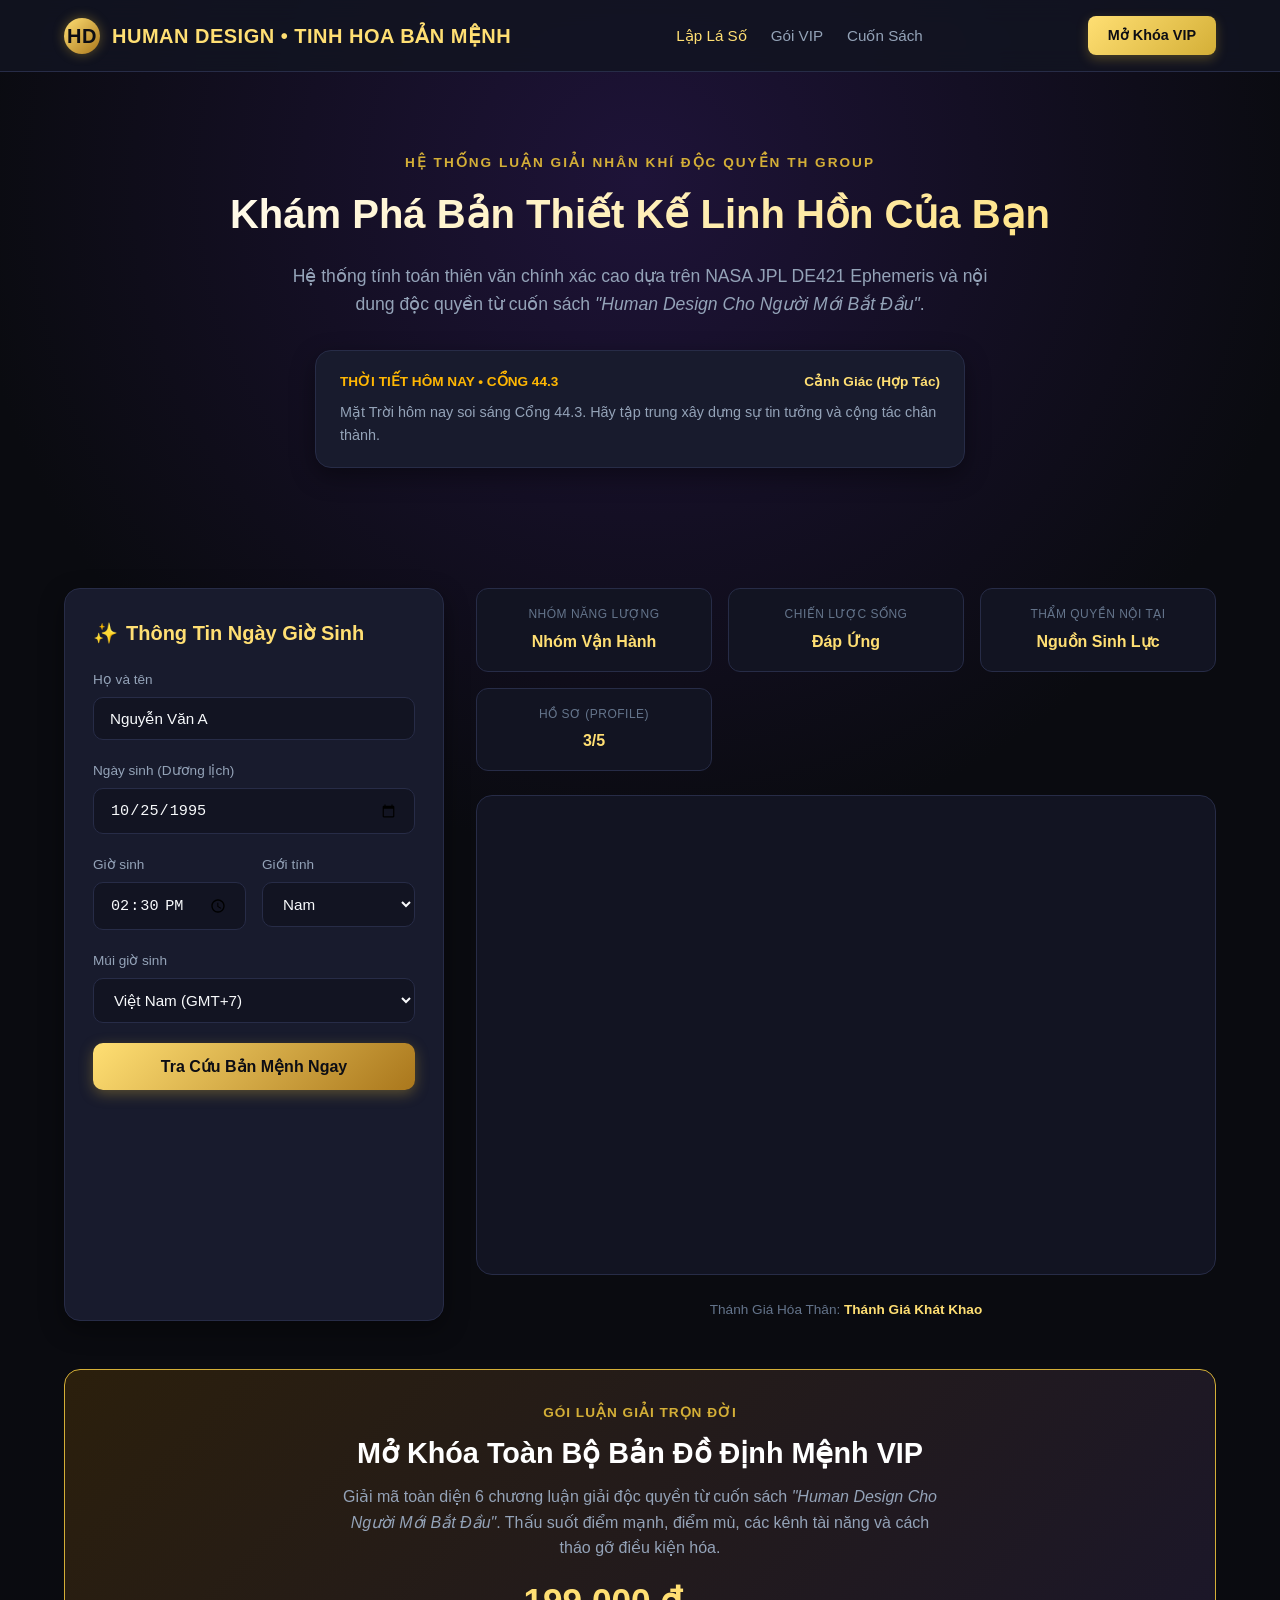
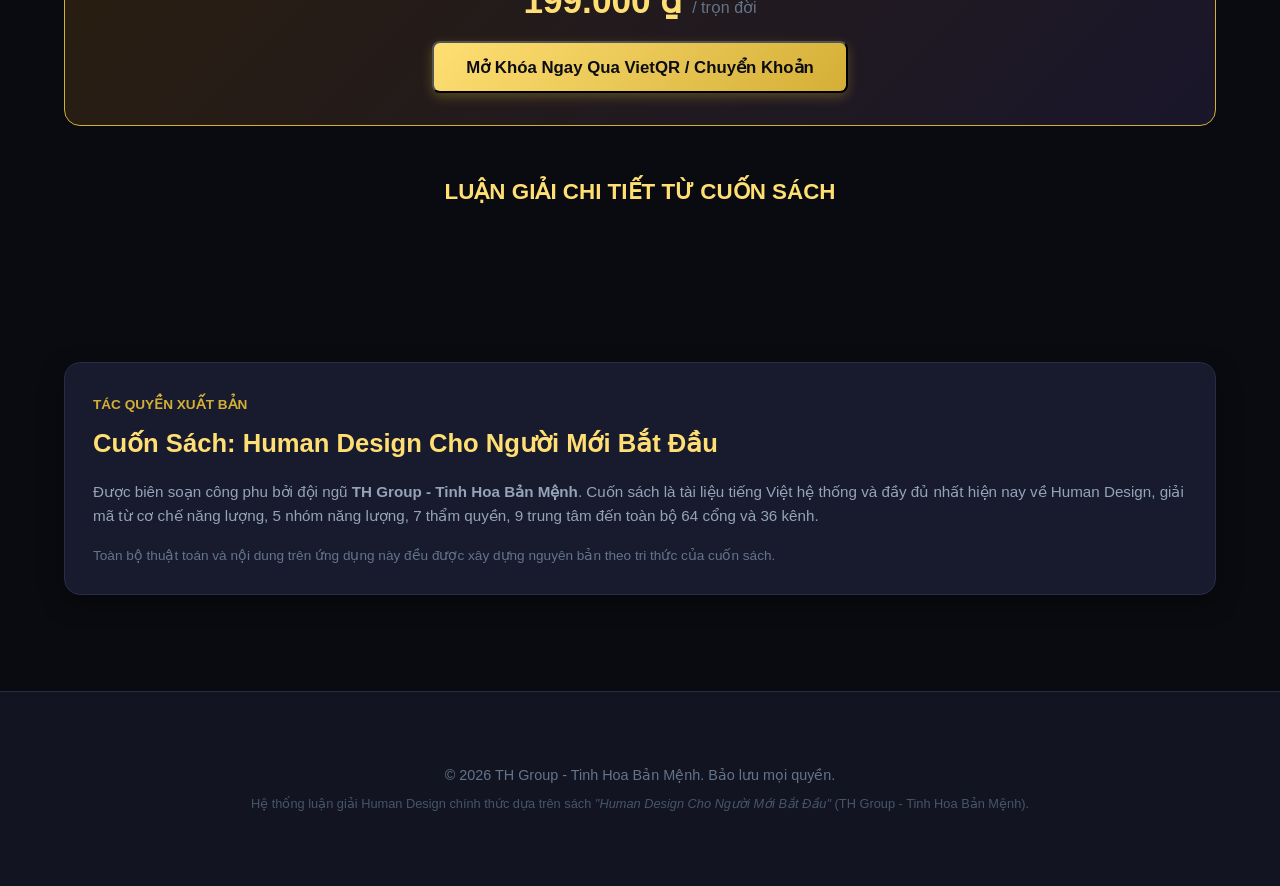
<file: web/index.html>
<!DOCTYPE html>
<html lang="vi">
<head>
  <meta charset="UTF-8">
  <meta name="viewport" content="width=device-width, initial-scale=1.0">
  <title>Human Design - Tinh Hoa Bản Mệnh | Tra Cứu Lá Số Nhân Khí & Vận Mệnh</title>
  <meta name="description" content="Nền tảng tra cứu và luận giải Human Design chuyên sâu theo sách 'Human Design Cho Người Mới Bắt Đầu' - TH Group. Tính toán thiên văn NASA JPL DE421 chính xác tuyệt đối.">
  <link rel="stylesheet" href="styles.css">
  <link rel="preconnect" href="https://fonts.googleapis.com">
  <link rel="preconnect" href="https://fonts.gstatic.com" crossorigin>
  <link href="https://fonts.googleapis.com/css2?family=Cinzel:wght@600;700;900&family=Montserrat:wght@400;500;600;700&display=swap" rel="stylesheet">
</head>
<body>
  <div class="cosmic-bg"></div>

  <!-- Header -->
  <header>
    <div class="nav-container">
      <a href="#" class="logo">
        <div class="logo-badge">HD</div>
        <span>HUMAN DESIGN • TINH HOA BẢN MỆNH</span>
      </a>
      <ul class="nav-links">
        <li><a href="#chart-section" class="active">Lập Lá Số</a></li>
        <li><a href="#vip-section">Gói VIP</a></li>
        <li><a href="#book-section">Cuốn Sách</a></li>
      </ul>
      <a href="#vip-section" class="nav-btn" onclick="openPaymentModal()">Mở Khóa VIP</a>
    </div>
  </header>

  <!-- Hero Section -->
  <section class="hero">
    <div class="container">
      <div class="hero-subtitle">HỆ THỐNG LUẬN GIẢI NHÂN KHÍ ĐỘC QUYỀN TH GROUP</div>
      <h1 class="hero-title">Khám Phá Bản Thiết Kế Linh Hồn Của Bạn</h1>
      <p class="hero-desc">
        Hệ thống tính toán thiên văn chính xác cao dựa trên NASA JPL DE421 Ephemeris và nội dung độc quyền từ cuốn sách <em>"Human Design Cho Người Mới Bắt Đầu"</em>.
      </p>

      <!-- Daily Transit Widget -->
      <div class="card" style="max-width: 650px; margin: 0 auto; text-align: left; padding: 1.25rem 1.5rem;" id="daily-transit-box">
        <!-- Rendered by app.js -->
      </div>
    </div>
  </section>

  <!-- Main Chart Section -->
  <section id="chart-section" class="container">
    <div class="main-grid">
      <!-- Cột Trái: Form nhập thông tin -->
      <div class="card">
        <h3 class="card-title">
          <span>✨</span> Thông Tin Ngày Giờ Sinh
        </h3>
        <form id="chart-form">
          <div class="form-group">
            <label class="form-label" for="name-input">Họ và tên</label>
            <input type="text" id="name-input" class="form-input" placeholder="Nguyễn Văn A" value="Nguyễn Văn A" required>
          </div>

          <div class="form-group">
            <label class="form-label" for="date-input">Ngày sinh (Dương lịch)</label>
            <input type="date" id="date-input" class="form-input" value="1995-10-25" required>
          </div>

          <div class="form-row">
            <div class="form-group">
              <label class="form-label" for="time-input">Giờ sinh</label>
              <input type="time" id="time-input" class="form-input" value="14:30" required>
            </div>
            <div class="form-group">
              <label class="form-label" for="gender-input">Giới tính</label>
              <select id="gender-input" class="form-select">
                <option value="Nam">Nam</option>
                <option value="Nữ">Nữ</option>
                <option value="Khác">Khác</option>
              </select>
            </div>
          </div>

          <div class="form-group">
            <label class="form-label" for="tz-input">Múi giờ sinh</label>
            <select id="tz-input" class="form-select">
              <option value="Asia/Ho_Chi_Minh" selected>Việt Nam (GMT+7)</option>
              <option value="Asia/Bangkok">Thái Lan / Đông Nam Á (GMT+7)</option>
              <option value="Asia/Tokyo">Nhật Bản (GMT+9)</option>
              <option value="Europe/London">Vương Quốc Anh (GMT+0)</option>
              <option value="America/New_York">Hoa Kỳ (New York - GMT-5)</option>
              <option value="America/Los_Angeles">Hoa Kỳ (California - GMT-8)</option>
            </select>
          </div>

          <button type="submit" id="submit-btn" class="btn-primary">
            <span>Tra Cứu Bản Mệnh Ngay</span>
          </button>
        </form>
      </div>

      <!-- Cột Phải: Biểu đồ Bodygraph & Tổng quan -->
      <div class="chart-display">
        <!-- Badges tổng quan -->
        <div class="overview-badges">
          <div class="badge-box">
            <div class="badge-label">Nhóm Năng Lượng</div>
            <div class="badge-value" id="res-type">Nhóm Vận Hành</div>
          </div>
          <div class="badge-box">
            <div class="badge-label">Chiến Lược Sống</div>
            <div class="badge-value" id="res-strategy">Đáp Ứng</div>
          </div>
          <div class="badge-box">
            <div class="badge-label">Thẩm Quyền Nội Tại</div>
            <div class="badge-value" id="res-authority">Nguồn Sinh Lực</div>
          </div>
          <div class="badge-box">
            <div class="badge-label">Hồ Sơ (Profile)</div>
            <div class="badge-value" id="res-profile">3/5</div>
          </div>
        </div>

        <!-- Canvas Bodygraph SVG -->
        <div class="bodygraph-wrapper" id="bodygraph-canvas">
          <!-- Rendered via SVG in app.js -->
        </div>

        <div style="text-align: center; font-size: 0.85rem; color: var(--text-muted);">
          Thánh Giá Hóa Thân: <strong style="color: var(--gold-light);" id="res-cross">Thánh Giá Khát Khao</strong>
        </div>
      </div>
    </div>

    <!-- VIP Banner -->
    <div class="vip-banner" id="vip-section">
      <div style="font-size: 0.85rem; color: var(--gold); font-weight: 700; letter-spacing: 1px;">GÓI LUẬN GIẢI TRỌN ĐỜI</div>
      <h2 style="font-size: 1.8rem; color: #fff; margin-top: 0.4rem;">Mở Khóa Toàn Bộ Bản Đồ Định Mệnh VIP</h2>
      <p style="color: var(--text-secondary); max-width: 600px; margin: 0.5rem auto;">
        Giải mã toàn diện 6 chương luận giải độc quyền từ cuốn sách <em>"Human Design Cho Người Mới Bắt Đầu"</em>. Thấu suốt điểm mạnh, điểm mù, các kênh tài năng và cách tháo gỡ điều kiện hóa.
      </p>
      <div class="vip-price">199.000 ₫ <span style="font-size: 1rem; color: var(--text-muted); font-weight: 400;">/ trọn đời</span></div>
      <button class="nav-btn" style="padding: 0.85rem 2rem; font-size: 1.05rem;" onclick="openPaymentModal()">
        Mở Khóa Ngay Qua VietQR / Chuyển Khoản
      </button>
    </div>

    <!-- Danh sách các chương luận giải -->
    <div class="chapters-container">
      <h3 style="color: var(--gold-light); font-size: 1.4rem; margin-bottom: 1.5rem; text-align: center;">
        LUẬN GIẢI CHI TIẾT TỪ CUỐN SÁCH
      </h3>
      <div id="chapters-list">
        <!-- Rendered by app.js -->
      </div>
    </div>
  </section>

  <!-- Giới thiệu cuốn sách -->
  <section id="book-section" class="container" style="margin-top: 4rem;">
    <div class="card" style="display: flex; gap: 2rem; align-items: center; flex-wrap: wrap;">
      <div style="flex: 1; min-width: 280px;">
        <span style="color: var(--gold); font-size: 0.85rem; font-weight: 700;">TÁC QUYỀN XUẤT BẢN</span>
        <h3 style="color: var(--gold-light); font-size: 1.6rem; margin: 0.4rem 0 1rem;">Cuốn Sách: Human Design Cho Người Mới Bắt Đầu</h3>
        <p style="color: var(--text-secondary); font-size: 0.95rem; margin-bottom: 1rem;">
          Được biên soạn công phu bởi đội ngũ <strong>TH Group - Tinh Hoa Bản Mệnh</strong>. Cuốn sách là tài liệu tiếng Việt hệ thống và đầy đủ nhất hiện nay về Human Design, giải mã từ cơ chế năng lượng, 5 nhóm năng lượng, 7 thẩm quyền, 9 trung tâm đến toàn bộ 64 cổng và 36 kênh.
        </p>
        <div style="color: var(--text-muted); font-size: 0.85rem;">
          Toàn bộ thuật toán và nội dung trên ứng dụng này đều được xây dựng nguyên bản theo tri thức của cuốn sách.
        </div>
      </div>
    </div>
  </section>

  <!-- Modal Thanh Toán VietQR -->
  <div class="modal-overlay" id="payment-modal">
    <div class="modal-card">
      <button class="modal-close" onclick="closePaymentModal()">&times;</button>
      <div style="color: var(--gold); font-size: 0.85rem; font-weight: 700; margin-bottom: 0.5rem;">THANH TOÁN AN TOÀN VIETQR</div>
      <h3 style="color: var(--gold-light); font-size: 1.3rem; margin-bottom: 1rem;">Kích Hoạt Luận Giải VIP Trọn Đời</h3>
      
      <!-- Mockup mã QR VietQR -->
      <div style="background: #fff; padding: 1rem; border-radius: 12px; display: inline-block; margin: 0.5rem 0 1rem;">
        <svg width="180" height="180" viewBox="0 0 100 100" fill="#000">
          <rect width="100" height="100" fill="#ffffff"/>
          <!-- Simplified QR code pattern for visual demo -->
          <rect x="10" y="10" width="30" height="30" fill="#000"/>
          <rect x="15" y="15" width="20" height="20" fill="#fff"/>
          <rect x="20" y="20" width="10" height="10" fill="#000"/>
          <rect x="60" y="10" width="30" height="30" fill="#000"/>
          <rect x="65" y="15" width="20" height="20" fill="#fff"/>
          <rect x="70" y="20" width="10" height="10" fill="#000"/>
          <rect x="10" y="60" width="30" height="30" fill="#000"/>
          <rect x="15" y="65" width="20" height="20" fill="#fff"/>
          <rect x="20" y="70" width="10" height="10" fill="#000"/>
          <rect x="50" y="45" width="10" height="10" fill="#000"/>
          <rect x="65" y="65" width="15" height="15" fill="#000"/>
          <rect x="45" y="70" width="10" height="15" fill="#000"/>
        </svg>
      </div>

      <div style="font-size: 1.4rem; font-weight: 800; color: var(--gold-light); margin-bottom: 0.5rem;">199.000 VNĐ</div>
      <p style="color: var(--text-secondary); font-size: 0.85rem; margin-bottom: 1rem;">
        Quét mã qua bất kỳ App Ngân Hàng hoặc Ví Điện Tử (Momo, ZaloPay, ViettelPay). Hệ thống tự động kích hoạt ngay sau 30 giây!
      </p>

      <button class="btn-primary" onclick="alert('Đã ghi nhận thanh toán thành công! Hệ thống mở khóa toàn bộ báo cáo VIP.'); closePaymentModal();">
        Xác Nhận Đã Chuyển Khoản
      </button>
    </div>
  </div>

  <!-- Footer -->
  <footer>
    <div class="container">
      <p>© 2026 TH Group - Tinh Hoa Bản Mệnh. Bảo lưu mọi quyền.</p>
      <p style="margin-top: 0.4rem; font-size: 0.8rem; color: #475569;">
        Hệ thống luận giải Human Design chính thức dựa trên sách <em>"Human Design Cho Người Mới Bắt Đầu"</em> (TH Group - Tinh Hoa Bản Mệnh).
      </p>
    </div>
  </footer>

  <script src="app.js"></script>
</body>
</html>
</file>
<file: web/styles.css>
:root {
  --bg-dark: #0a0b10;
  --bg-surface: #121422;
  --bg-card: #181b2d;
  --bg-card-hover: #1f233a;
  --border-color: #272c47;
  --gold: #d4af37;
  --gold-light: #ffdf73;
  --gold-dark: #aa771c;
  --red-design: #e63946;
  --yellow-personality: #ffb703;
  --cyan: #00b4d8;
  --purple: #9d4edd;
  --emerald: #2ec4b6;
  --text-main: #f8fafc;
  --text-secondary: #94a3b8;
  --text-muted: #64748b;
  --font-family: 'Segoe UI', -apple-system, BlinkMacSystemFont, Roboto, sans-serif;
}

* {
  box-sizing: border-box;
  margin: 0;
  padding: 0;
}

body {
  background-color: var(--bg-dark);
  color: var(--text-main);
  font-family: var(--font-family);
  line-height: 1.6;
  overflow-x: hidden;
}

/* Background Cosmic Stars */
.cosmic-bg {
  position: fixed;
  top: 0;
  left: 0;
  width: 100vw;
  height: 100vh;
  background: radial-gradient(circle at 50% 20%, #1e1338 0%, #0a0b10 70%);
  z-index: -1;
  pointer-events: none;
}

/* Header & Navigation */
header {
  background: rgba(18, 20, 34, 0.85);
  backdrop-filter: blur(12px);
  border-bottom: 1px solid var(--border-color);
  position: sticky;
  top: 0;
  z-index: 100;
}

.nav-container {
  max-width: 1200px;
  margin: 0 auto;
  padding: 1rem 1.5rem;
  display: flex;
  align-items: center;
  justify-content: space-between;
}

.logo {
  display: flex;
  align-items: center;
  gap: 0.75rem;
  font-weight: 700;
  font-size: 1.25rem;
  color: var(--gold-light);
  text-decoration: none;
  letter-spacing: 0.5px;
}

.logo-badge {
  background: linear-gradient(135deg, var(--gold-light), var(--gold-dark));
  width: 36px;
  height: 36px;
  border-radius: 50%;
  display: flex;
  align-items: center;
  justify-content: center;
  color: #0c0d14;
  font-weight: 900;
  box-shadow: 0 0 12px rgba(212, 175, 55, 0.4);
}

.nav-links {
  display: flex;
  gap: 1.5rem;
  list-style: none;
}

.nav-links a {
  color: var(--text-secondary);
  text-decoration: none;
  font-size: 0.95rem;
  font-weight: 500;
  transition: color 0.2s;
}

.nav-links a:hover, .nav-links a.active {
  color: var(--gold-light);
}

.nav-btn {
  background: linear-gradient(135deg, var(--gold-light), var(--gold));
  color: #0c0d14;
  padding: 0.5rem 1.25rem;
  border-radius: 8px;
  font-weight: 700;
  text-decoration: none;
  font-size: 0.9rem;
  box-shadow: 0 4px 12px rgba(212, 175, 55, 0.3);
  transition: transform 0.2s, box-shadow 0.2s;
}

.nav-btn:hover {
  transform: translateY(-2px);
  box-shadow: 0 6px 16px rgba(212, 175, 55, 0.5);
}

/* Container */
.container {
  max-width: 1200px;
  margin: 0 auto;
  padding: 2rem 1.5rem;
}

/* Hero Section */
.hero {
  text-align: center;
  padding: 3rem 1rem 2rem;
}

.hero-subtitle {
  color: var(--gold);
  text-transform: uppercase;
  font-size: 0.85rem;
  font-weight: 700;
  letter-spacing: 2px;
  margin-bottom: 0.5rem;
}

.hero-title {
  font-size: 2.5rem;
  font-weight: 800;
  background: linear-gradient(135deg, #ffffff, var(--gold-light));
  -webkit-background-clip: text;
  -webkit-text-fill-color: transparent;
  margin-bottom: 1rem;
}

.hero-desc {
  color: var(--text-secondary);
  max-width: 700px;
  margin: 0 auto 2rem;
  font-size: 1.1rem;
}

/* Layout Grid: Form & Chart */
.main-grid {
  display: grid;
  grid-template-columns: 380px 1fr;
  gap: 2rem;
  margin-top: 1.5rem;
}

@media (max-width: 900px) {
  .main-grid {
    grid-template-columns: 1fr;
  }
}

/* Card Container */
.card {
  background: var(--bg-card);
  border: 1px solid var(--border-color);
  border-radius: 16px;
  padding: 1.75rem;
  box-shadow: 0 8px 24px rgba(0, 0, 0, 0.4);
}

.card-title {
  color: var(--gold-light);
  font-size: 1.25rem;
  font-weight: 700;
  margin-bottom: 1.25rem;
  display: flex;
  align-items: center;
  gap: 0.5rem;
}

/* Form Styles */
.form-group {
  margin-bottom: 1.25rem;
}

.form-label {
  display: block;
  font-size: 0.85rem;
  color: var(--text-secondary);
  margin-bottom: 0.4rem;
  font-weight: 500;
}

.form-input, .form-select {
  width: 100%;
  padding: 0.75rem 1rem;
  background: var(--bg-surface);
  border: 1px solid var(--border-color);
  border-radius: 10px;
  color: var(--text-main);
  font-size: 0.95rem;
  outline: none;
  transition: border-color 0.2s;
}

.form-input:focus, .form-select:focus {
  border-color: var(--gold);
}

.form-row {
  display: grid;
  grid-template-columns: 1fr 1fr;
  gap: 1rem;
}

.btn-primary {
  width: 100%;
  padding: 0.85rem;
  background: linear-gradient(135deg, var(--gold-light), var(--gold-dark));
  color: #0c0d14;
  border: none;
  border-radius: 10px;
  font-weight: 700;
  font-size: 1rem;
  cursor: pointer;
  box-shadow: 0 4px 14px rgba(212, 175, 55, 0.35);
  transition: all 0.2s;
  display: flex;
  align-items: center;
  justify-content: center;
  gap: 0.5rem;
}

.btn-primary:hover {
  transform: translateY(-2px);
  box-shadow: 0 6px 20px rgba(212, 175, 55, 0.5);
}

/* Chart Presentation Grid */
.chart-display {
  display: flex;
  flex-direction: column;
  gap: 1.5rem;
}

.overview-badges {
  display: grid;
  grid-template-columns: repeat(auto-fit, minmax(180px, 1fr));
  gap: 1rem;
}

.badge-box {
  background: var(--bg-surface);
  border: 1px solid var(--border-color);
  border-radius: 12px;
  padding: 1rem;
  text-align: center;
}

.badge-label {
  font-size: 0.75rem;
  color: var(--text-muted);
  text-transform: uppercase;
  letter-spacing: 0.5px;
  margin-bottom: 0.3rem;
}

.badge-value {
  color: var(--gold-light);
  font-weight: 700;
  font-size: 1rem;
}

/* Interactive SVG Bodygraph Container */
.bodygraph-wrapper {
  background: var(--bg-surface);
  border: 1px solid var(--border-color);
  border-radius: 16px;
  padding: 1.5rem;
  display: flex;
  justify-content: center;
  align-items: center;
  min-height: 480px;
  position: relative;
}

.bodygraph-svg {
  width: 100%;
  max-width: 480px;
  height: auto;
}

/* Reading Chapters Accordion */
.chapters-container {
  margin-top: 3rem;
}

.chapter-card {
  background: var(--bg-card);
  border: 1px solid var(--border-color);
  border-radius: 14px;
  padding: 1.5rem;
  margin-bottom: 1.25rem;
  transition: border-color 0.2s;
}

.chapter-header {
  display: flex;
  justify-content: space-between;
  align-items: center;
  margin-bottom: 0.75rem;
}

.chapter-badge {
  background: rgba(212, 175, 55, 0.15);
  color: var(--gold-light);
  padding: 0.25rem 0.6rem;
  border-radius: 6px;
  font-size: 0.75rem;
  font-weight: 700;
}

.chapter-title {
  color: var(--text-main);
  font-size: 1.15rem;
  font-weight: 700;
  margin-bottom: 0.5rem;
}

.chapter-content {
  color: var(--text-secondary);
  font-size: 0.95rem;
  line-height: 1.6;
}

/* VIP Banner */
.vip-banner {
  background: linear-gradient(135deg, #2b1f0c, #1a162b);
  border: 1px solid var(--gold);
  border-radius: 16px;
  padding: 2rem;
  text-align: center;
  margin: 3rem 0;
  position: relative;
  overflow: hidden;
}

.vip-price {
  font-size: 2.2rem;
  font-weight: 900;
  color: var(--gold-light);
  margin: 0.75rem 0;
}

/* Modal */
.modal-overlay {
  display: none;
  position: fixed;
  top: 0;
  left: 0;
  width: 100%;
  height: 100%;
  background: rgba(0, 0, 0, 0.75);
  backdrop-filter: blur(8px);
  z-index: 1000;
  align-items: center;
  justify-content: center;
}

.modal-card {
  background: var(--bg-card);
  border: 1px solid var(--gold);
  border-radius: 20px;
  padding: 2rem;
  max-width: 480px;
  width: 90%;
  text-align: center;
  position: relative;
}

.modal-close {
  position: absolute;
  top: 1rem;
  right: 1.25rem;
  background: none;
  border: none;
  color: var(--text-muted);
  font-size: 1.5rem;
  cursor: pointer;
}

/* Footer */
footer {
  border-top: 1px solid var(--border-color);
  background: var(--bg-surface);
  padding: 2.5rem 1.5rem;
  text-align: center;
  color: var(--text-muted);
  font-size: 0.9rem;
  margin-top: 4rem;
}
</file>
